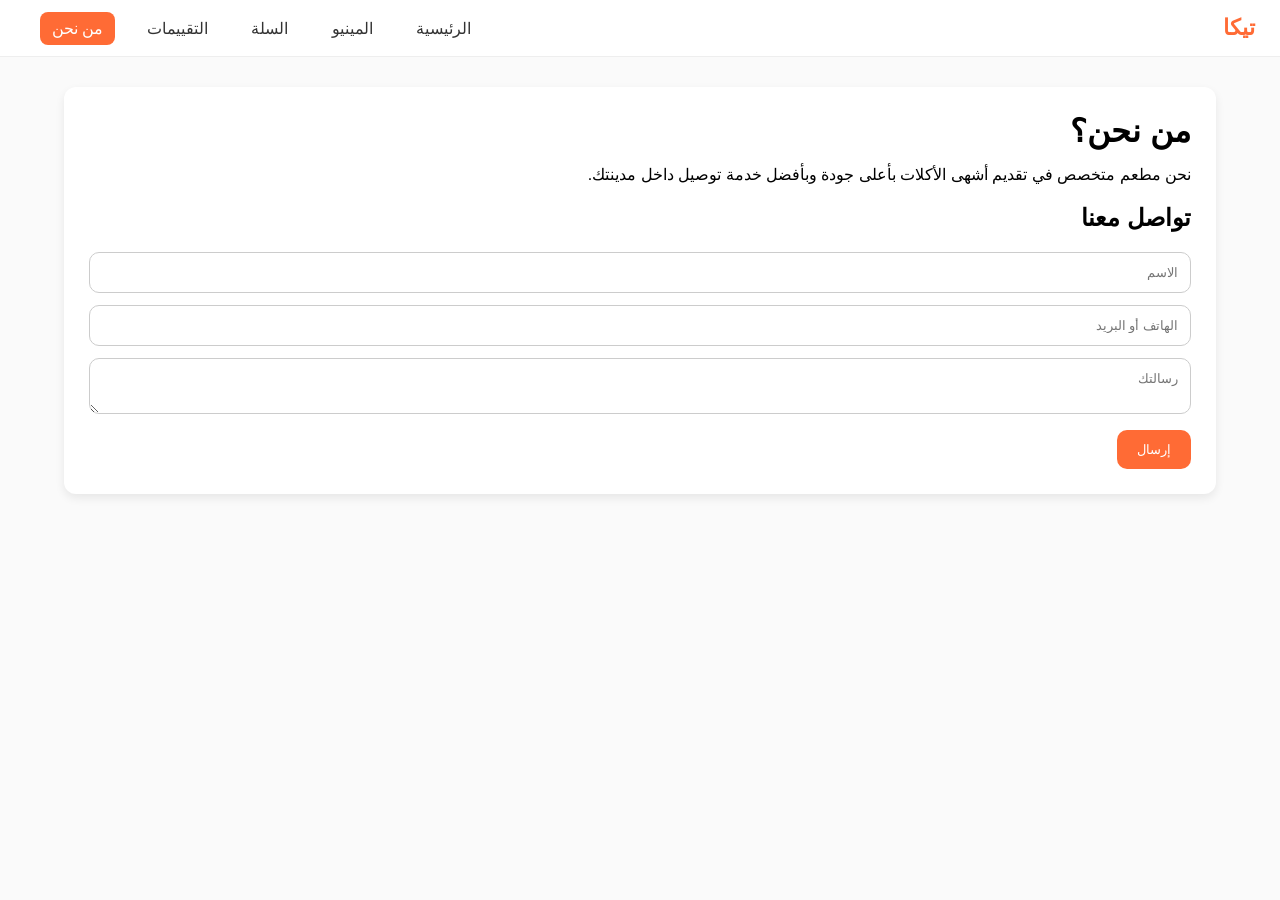
<file: about.html>
<!DOCTYPE html>
  <html lang="ar" dir="rtl">
  <head>
  <meta charset="UTF-8">
  <meta name="viewport" content="width=device-width, initial-scale=1.0">
  <title>من نحن — تيكا</title>

  <style>
  *{margin:0;padding:0;box-sizing:border-box;font-family:'Segoe UI',sans-serif;}
  body{background:#fafafa;}
  header{background:#fff;padding:15px 25px;display:flex;justify-content:space-between;
  align-items:center;border-bottom:1px solid #eee;}
  .logo{font-size:22px;font-weight:700;color:#ff6b35;}
  nav a{text-decoration:none;color:#333;margin-left:15px;padding:8px 12px;border-radius:8px;}
  nav a.active{background:#ff6b35;color:#fff;}
  .container{width:90%;margin:30px auto;background:white;padding:25px;border-radius:12px;
  box-shadow:0 4px 10px rgba(0,0,0,0.08);}
  h1{margin-bottom:15px;}
  form input,form textarea{width:100%;padding:12px;margin-bottom:12px;border-radius:10px;border:1px solid #ccc;}
  button{padding:12px 20px;background:#ff6b35;color:white;border:none;border-radius:10px;}
  </style>
  </head>

  <body>

  <header>
    <div class="logo">تيكا</div>
    <nav>
      <a href="index.html">الرئيسية</a>
      <a href="menu.html">المينيو</a>
      <a href="cart.html">السلة</a>
      <a href="reviews.html">التقييمات</a>
      <a href="about.html" class="active">من نحن</a>
    </nav>
  </header>

  <div class="container">
    <h1>من نحن؟</h1>
    <p style="margin-bottom:15px;">
      نحن مطعم متخصص في تقديم أشهى الأكلات بأعلى جودة وبأفضل خدمة توصيل داخل مدينتك.
    </p>

    <h2 style="margin:20px 0;">تواصل معنا</h2>
    <form>
      <input type="text" placeholder="الاسم">
      <input type="text" placeholder="الهاتف أو البريد">
      <textarea placeholder="رسالتك"></textarea>
      <button>إرسال</button>
    </form>
  </div>

  </body>
  </html>
</file>
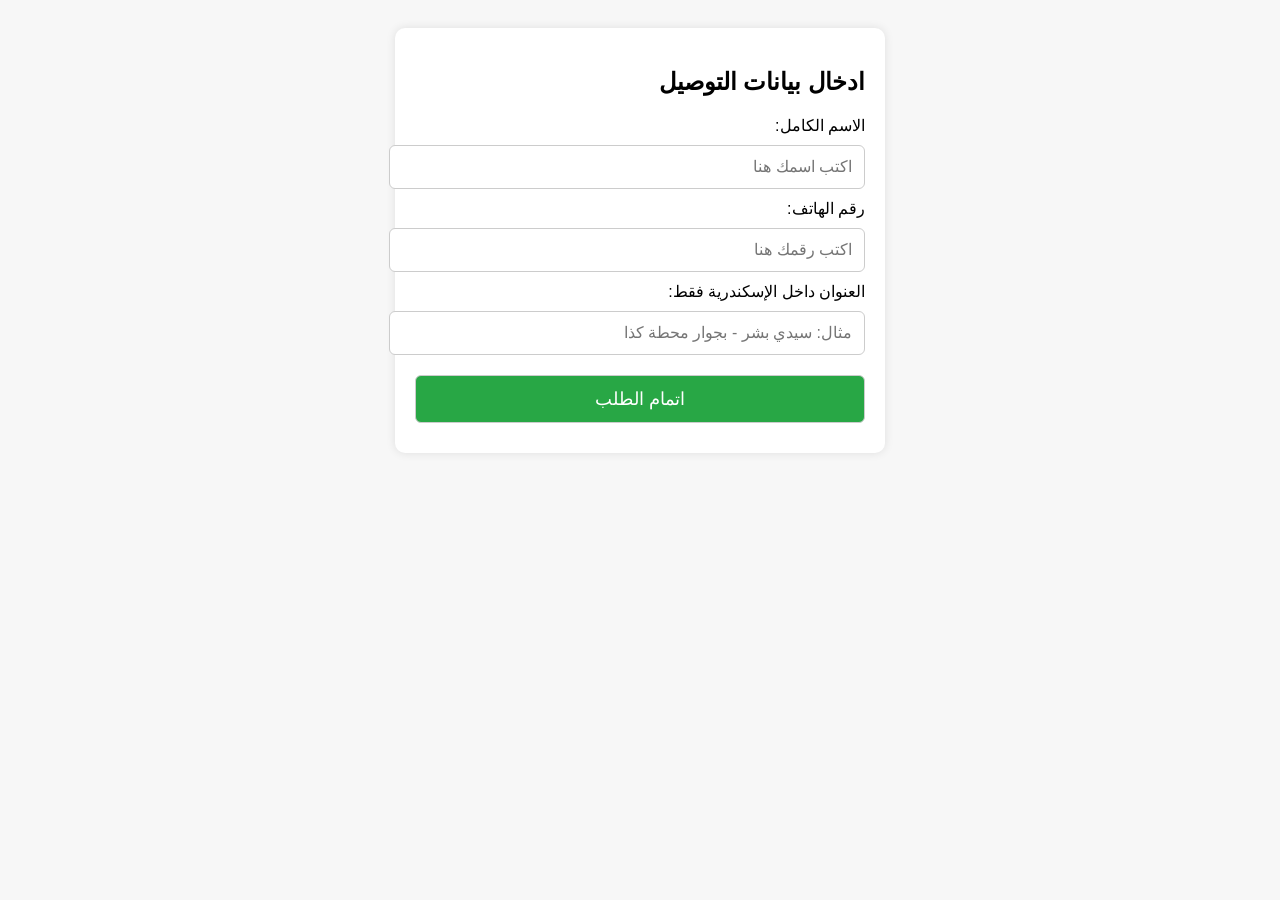
<file: Checkout Page.html>
<!DOCTYPE html>
<html lang="ar" dir="rtl">
<head>
  <meta charset="UTF-8" />
  <title>اتمام الطلب</title>
  <style>
    body {
      font-family: Arial, sans-serif;
      background: #f7f7f7;
      padding: 20px;
    }
    .container {
      max-width: 450px;
      margin: auto;
      background: #fff;
      padding: 20px;
      border-radius: 10px;
      box-shadow: 0 0 10px rgba(0,0,0,0.1);
    }
    input, select, button {
      width: 100%;
      padding: 12px;
      margin: 10px 0;
      border: 1px solid #ccc;
      border-radius: 6px;
      font-size: 16px;
    }
    button {
      background: #28a745;
      color: white;
      cursor: pointer;
      font-size: 18px;
    }
    button:hover {
      background: #218838;
    }
    .error {
      color: red;
      font-size: 14px;
    }
  </style>
</head>
<body>

<div class="container">
  <h2>ادخال بيانات التوصيل</h2>

  <label>الاسم الكامل:</label>
  <input type="text" id="name" placeholder="اكتب اسمك هنا" />

  <label>رقم الهاتف:</label>
  <input type="text" id="phone" placeholder="اكتب رقمك هنا" />

  <label>العنوان داخل الإسكندرية فقط:</label>
  <input type="text" id="address" placeholder="مثال: سيدي بشر - بجوار محطة كذا" />

  <div class="error" id="error"></div>

  <button onclick="confirmOrder()">اتمام الطلب</button>
</div>

<script>
function confirmOrder() {
  let name = document.getElementById("name").value.trim();
  let phone = document.getElementById("phone").value.trim();
  let address = document.getElementById("address").value.trim();
  let errorBox = document.getElementById("error");

  // تحقق من البيانات
  if (name === "" || phone === "" || address === "") {
    errorBox.innerHTML = "من فضلك املأ كل البيانات";
    return;
  }

  if (!phone.match(/^01[0-2,5]{1}[0-9]{8}$/)) {
    errorBox.innerHTML = "رقم الهاتف غير صحيح";
    return;
  }

  if (!address.includes("اسكندري") && !address.includes("الإسكندري")) {
    errorBox.innerHTML = "عذرا.. التوصيل داخل الإسكندرية فقط";
    return;
  }

  // لو كله تمام
  alert("تم استلام طلبك بنجاح! سيتم التواصل معك خلال دقائق للتأكيد.");

  // انتقال لصفحة نجاح وهمية
  window.location.href = "thankyou.html";
}
</script>

</body>
</html>
</file>
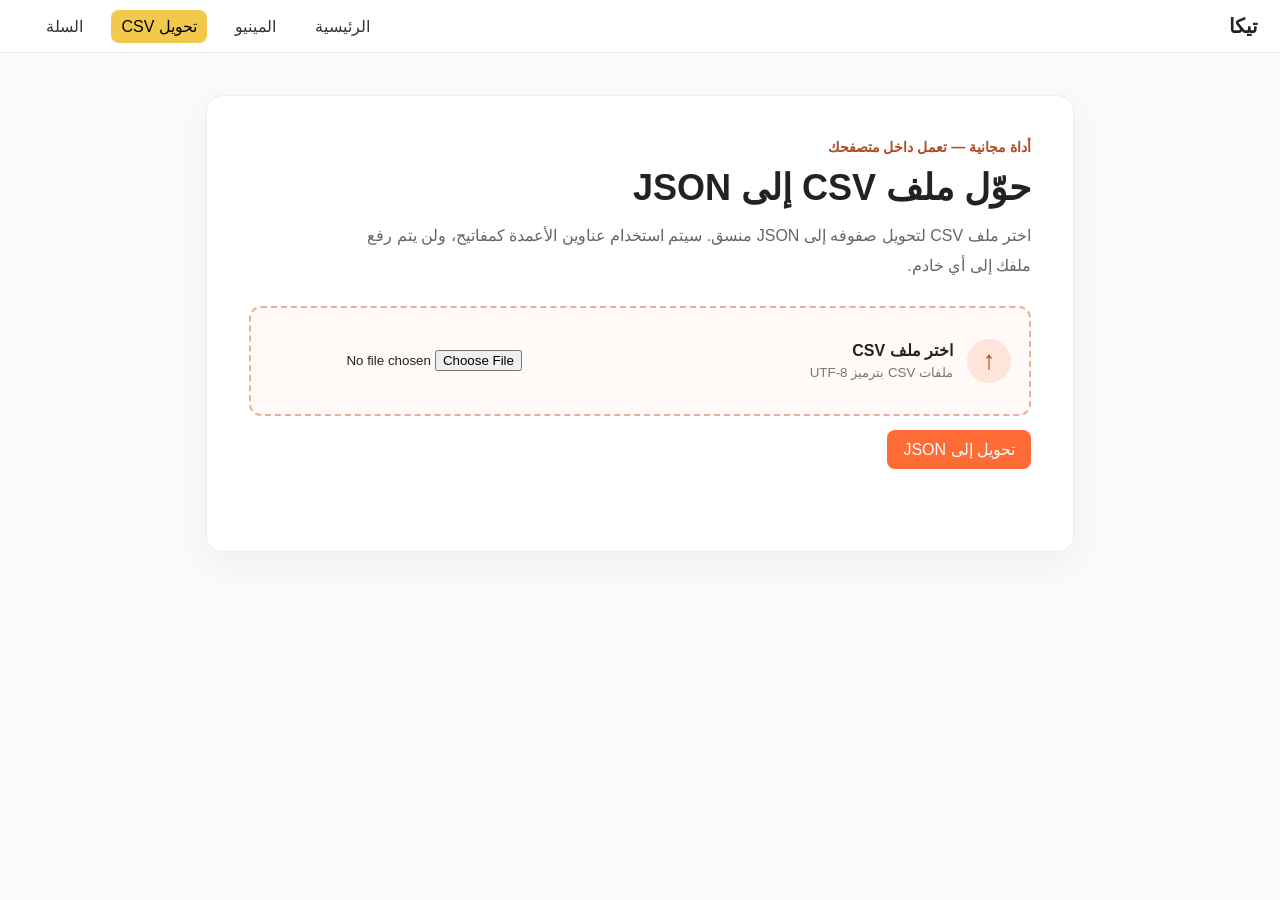
<file: csv-converter.html>
<!DOCTYPE html>
<html lang="ar" dir="rtl">
<head>
  <meta charset="UTF-8">
  <meta name="viewport" content="width=device-width, initial-scale=1.0">
  <title>تحويل CSV إلى JSON — تيكا</title>
  <link rel="stylesheet" href="style.css">
  <script src="csv_converter.js" defer></script>
</head>
<body class="site">
  <header class="site-header">
    <a class="logo" href="index.html">تيكا</a>
    <nav class="nav" aria-label="التنقل الرئيسي">
      <a href="index.html">الرئيسية</a>
      <a href="menu.html">المينيو</a>
      <a class="active" href="csv-converter.html" aria-current="page">تحويل CSV</a>
      <a href="cart.html">السلة</a>
    </nav>
  </header>

  <main class="container csv-converter">
    <section class="converter-card" aria-labelledby="converter-title">
      <span class="converter-eyebrow">أداة مجانية — تعمل داخل متصفحك</span>
      <h1 id="converter-title">حوّل ملف CSV إلى JSON</h1>
      <p class="converter-intro">
        اختر ملف CSV لتحويل صفوفه إلى JSON منسق. سيتم استخدام عناوين الأعمدة كمفاتيح،
        ولن يتم رفع ملفك إلى أي خادم.
      </p>

      <form id="csv-upload-form">
        <label class="file-picker" for="csv-file">
          <span class="file-picker-icon" aria-hidden="true">↑</span>
          <span><strong>اختر ملف CSV</strong><small>ملفات CSV بترميز UTF-8</small></span>
          <input id="csv-file" name="csv-file" type="file" accept=".csv,text/csv" required>
        </label>
        <button class="btn-primary convert-button" type="submit">تحويل إلى JSON</button>
      </form>

      <p id="csv-status" class="csv-status" role="status" aria-live="polite"></p>

      <section id="csv-result" class="csv-result" aria-labelledby="result-title" hidden>
        <div class="result-heading">
          <div>
            <h2 id="result-title">النتيجة</h2>
            <p id="csv-summary"></p>
          </div>
          <button id="download-json" class="btn-primary" type="button" disabled>
            تنزيل ملف JSON
          </button>
        </div>
        <pre id="json-preview" class="json-preview" dir="ltr"></pre>
      </section>
    </section>
  </main>
</body>
</html>
</file>
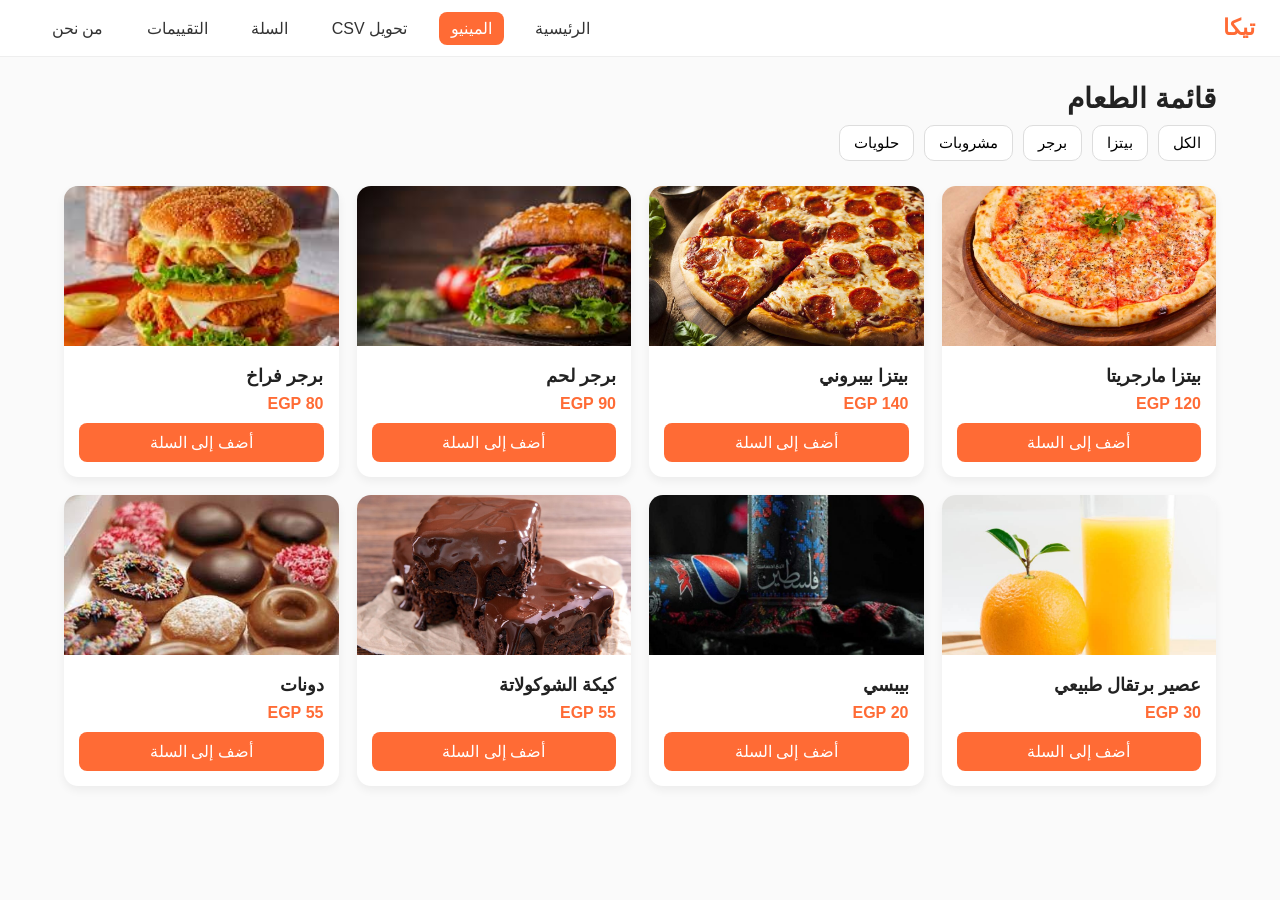
<file: menu.html>
<!DOCTYPE html>
<html lang="ar" dir="rtl">
<head>
<meta charset="UTF-8">
<meta name="viewport" content="width=device-width, initial-scale=1.0">
<title>تيكا — المينيو</title>

<style>
/* -------------------- Reset -------------------- */
*{
  margin:0; padding:0;
  box-sizing:border-box;
  font-family:'Segoe UI', Tahoma, sans-serif;
}
body{
  background:#fafafa;
  color:#222;
}

/* -------------------- Navbar -------------------- */
header{
  background:#ffffff;
  padding:15px 25px;
  display:flex;
  justify-content:space-between;
  align-items:center;
  border-bottom:1px solid #eee;
  position:sticky;
  top:0;
  z-index:20;
}
.logo{
  font-size:22px;
  font-weight:700;
  color:#ff6b35;
}
nav a{
  text-decoration:none;
  color:#333;
  margin-left:15px;
  padding:8px 12px;
  border-radius:8px;
  transition:0.2s ease;
}
nav a:hover{
  background:#f5f5f5;
}
nav a.active{
  background:#ff6b35;
  color:white;
}

/* -------------------- Title -------------------- */
.page-title{
  width:90%;
  margin:25px auto 10px;
  font-size:28px;
  font-weight:700;
}

/* -------------------- Filters -------------------- */
.filters{
  width:90%;
  margin:10px auto 25px;
  display:flex;
  gap:10px;
}
.filters button{
  padding:8px 14px;
  border-radius:10px;
  border:1px solid #ddd;
  background:white;
  cursor:pointer;
  font-size:15px;
  transition:0.2s;
}
.filters button:hover{
  background:#ffe7dc;
  border-color:#ff6b35;
}

/* -------------------- Menu Grid -------------------- */
.menu-grid{
  width:90%;
  margin:0 auto 40px;
  display:grid;
  grid-template-columns:repeat(auto-fill, minmax(230px, 1fr));
  gap:18px;
}
.card{
  background:white;
  border-radius:14px;
  box-shadow:0px 4px 10px rgba(0,0,0,0.06);
  overflow:hidden;
  transition:0.2s ease;
}
.card:hover{
  transform:translateY(-4px);
}
.card img{
  width:100%;
  height:160px;
  object-fit:cover;
}
.card .info{
  padding:15px;
}
.card h3{
  margin-bottom:8px;
  font-size:18px;
}
.price{
  color:#ff6b35;
  font-weight:700;
  margin-bottom:10px;
}
.add-btn{
  background:#ff6b35;
  color:white;
  padding:10px;
  width:100%;
  border-radius:8px;
  text-align:center;
  display:block;
  text-decoration:none;
  cursor:pointer;
}
</style>
</head>

<body>

<!-- -------------------- Navbar -------------------- -->
<header>
  <div class="logo">تيكا</div>
  <nav>
    <a href="index.html">الرئيسية</a>
    <a href="menu.html" class="active">المينيو</a>
    <a href="csv-converter.html">تحويل CSV</a>
    <a href="cart.html">السلة</a>
    <a href="reviews.html">التقييمات</a>
    <a href="about.html">من نحن</a>
  </nav>
</header>

<!-- -------------------- Title -------------------- -->
<h1 class="page-title">قائمة الطعام</h1>

<!-- -------------------- Filters -------------------- -->
<div class="filters">
  <button onclick="filterMenu('all')">الكل</button>
  <button onclick="filterMenu('pizza')">بيتزا</button>
  <button onclick="filterMenu('burger')">برجر</button>
  <button onclick="filterMenu('drink')">مشروبات</button>
  <button onclick="filterMenu('dessert')">حلويات</button>
</div>

<!-- -------------------- Menu Grid -------------------- -->
<div class="menu-grid" id="menuGrid">

  <!-- عنصر طعام (كرّرتهم لك كلهم) -->
  <div class="card pizza" data-name="بيتزا مارجريتا" data-price="120" data-img="image/3452c8720013eddbccdb4d72c81bb2a3b31138e8.jpg">
    <img src="image/3452c8720013eddbccdb4d72c81bb2a3b31138e8.jpg">
    <div class="info">
      <h3>بيتزا مارجريتا</h3>
      <div class="price">120 EGP</div>
      <div class="add-btn" onclick="addToCart(this)">أضف إلى السلة</div>
    </div>
  </div>

  <div class="card pizza" data-name="بيتزا بيبروني" data-price="140" data-img="image/293db6634be1582bae74ec2454f59eca01f3feee.jpg">
    <img src="image/293db6634be1582bae74ec2454f59eca01f3feee.jpg">
    <div class="info">
      <h3>بيتزا بيبروني</h3>
      <div class="price">140 EGP</div>
      <div class="add-btn" onclick="addToCart(this)">أضف إلى السلة</div>
    </div>
  </div>

  <div class="card burger" data-name="برجر لحم" data-price="90" data-img="image/images (1).jpg">
    <img src="image/images (1).jpg">
    <div class="info">
      <h3>برجر لحم</h3>
      <div class="price">90 EGP</div>
      <div class="add-btn" onclick="addToCart(this)">أضف إلى السلة</div>
    </div>
  </div>

  <div class="card burger" data-name="برجر فراخ" data-price="80" data-img="image/images (2).jpg">
    <img src="image/images (2).jpg">
    <div class="info">
      <h3>برجر فراخ</h3>
      <div class="price">80 EGP</div>
      <div class="add-btn" onclick="addToCart(this)">أضف إلى السلة</div>
    </div>
  </div>

  <div class="card drink" data-name="عصير برتقال طبيعي" data-price="30" data-img="image/DrAxeOrangeJuiceThumbnail.jpg">
    <img src="image/DrAxeOrangeJuiceThumbnail.jpg">
    <div class="info">
      <h3>عصير برتقال طبيعي</h3>
      <div class="price">30 EGP</div>
      <div class="add-btn" onclick="addToCart(this)">أضف إلى السلة</div>
    </div>
  </div>

  <div class="card drink" data-name="بيبسي" data-price="20" data-img="image/5656588.jpg">
    <img src="image/5656588.jpg">
    <div class="info">
      <h3>بيبسي</h3>
      <div class="price">20 EGP</div>
      <div class="add-btn" onclick="addToCart(this)">أضف إلى السلة</div>
    </div>
  </div>

  <div class="card dessert" data-name="كيكة الشوكولاتة" data-price="55" data-img="image/ramadanrecipe_recipe_1192_38863635ef6-3c3a-425b-ac37-11051c6cbf18.jpg">
    <img src="image/ramadanrecipe_recipe_1192_38863635ef6-3c3a-425b-ac37-11051c6cbf18.jpg">
    <div class="info">
      <h3>كيكة الشوكولاتة</h3>
      <div class="price">55 EGP</div>
      <div class="add-btn" onclick="addToCart(this)">أضف إلى السلة</div>
    </div>
  </div>

  <div class="card dessert" data-name="دونات" data-price="55" data-img="image/5706317e05c640795925c3d64e0de61476d03fce.jpg">
    <img src="image/5706317e05c640795925c3d64e0de61476d03fce.jpg">
    <div class="info">
      <h3>دونات</h3>
      <div class="price">55 EGP</div>
      <div class="add-btn" onclick="addToCart(this)">أضف إلى السلة</div>
    </div>
  </div>

</div>

<!-- -------------------- Filtering + Cart Script -------------------- -->
<script>
function filterMenu(cat){
  const items = document.querySelectorAll('.card');
  items.forEach(item=>{
    if(cat === 'all'){
      item.style.display = 'block';
    }else{
      item.style.display = item.classList.contains(cat) ? 'block' : 'none';
    }
  });
}

/* ------------ Add to Cart ------------ */
function addToCart(btn){
  const card = btn.closest(".card");

  const item = {
    name: card.dataset.name,
    price: Number(card.dataset.price),
    img: card.dataset.img,
    qty: 1
  };

  let cart = JSON.parse(localStorage.getItem("cart")) || [];

  const exists = cart.find(i => i.name === item.name);
  if(exists){
    exists.qty += 1;
  }else{
    cart.push(item);
  }

  localStorage.setItem("cart", JSON.stringify(cart));

  window.location.href = "cart.html";
}
</script>

</body>
</html>
</file>
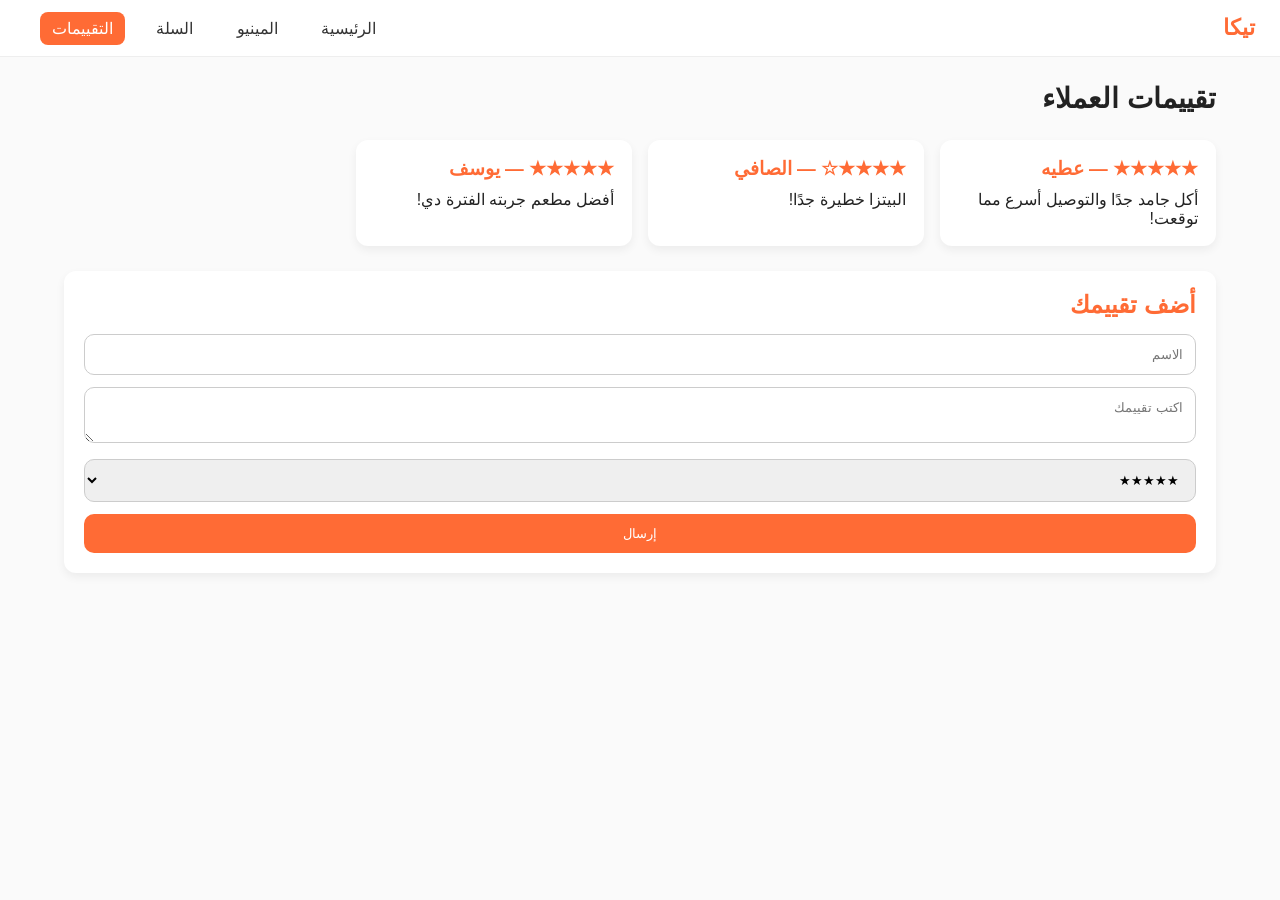
<file: reviews.html>
<!DOCTYPE html>
<html lang="ar" dir="rtl">
<head>
<meta charset="UTF-8">
<meta name="viewport" content="width=device-width, initial-scale=1.0">
<title>التقييمات — تيكا</title>

<style>
/* -------------------- Reset -------------------- */
*{
  margin:0; padding:0;
  box-sizing:border-box;
  font-family:'Segoe UI', Tahoma, sans-serif;
}
body{
  background:#fafafa;
  color:#222;
}

/* -------------------- Navbar -------------------- */
header{
  background:#ffffff;
  padding:15px 25px;
  display:flex;
  justify-content:space-between;
  align-items:center;
  border-bottom:1px solid #eee;
}
.logo{
  font-size:22px;
  font-weight:700;
  color:#ff6b35;
}
nav a{
  text-decoration:none;
  color:#333;
  margin-left:15px;
  padding:8px 12px;
  border-radius:8px;
}
nav a.active{
  background:#ff6b35;
  color:white;
}

/* -------------------- Title -------------------- */
.page-title{
  width:90%;
  margin:25px auto;
  font-size:28px;
  font-weight:700;
}

/* -------------------- Reviews Grid -------------------- */
.reviews{
  width:90%;
  margin:20px auto;
  display:grid;
  grid-template-columns:repeat(auto-fill,minmax(250px,1fr));
  gap:16px;
}
.card{
  background:white;
  padding:18px;
  border-radius:12px;
  box-shadow:0 4px 10px rgba(0,0,0,0.06);
}
.card h3{
  margin-bottom:10px;
  color:#ff6b35;
}

/* -------------------- Review Form -------------------- */
form{
  width:90%;
  margin:25px auto;
  background:white;
  padding:20px;
  border-radius:12px;
  box-shadow:0 4px 10px rgba(0,0,0,0.06);
}
input,textarea,select{
  width:100%;
  padding:12px;
  margin-bottom:12px;
  border:1px solid #ccc;
  border-radius:10px;
}
button{
  padding:12px 18px;
  background:#ff6b35;
  color:white;
  border:none;
  border-radius:10px;
  cursor:pointer;
  width:100%;
}
button:hover{
  background:#e55d2e;
}

/* -------------------- Responsive -------------------- */
@media(max-width:600px){
  .page-title{font-size:24px;}
}
</style>
</head>

<body>

<header>
  <div class="logo">تيكا</div>
  <nav>
    <a href="index.html">الرئيسية</a>
    <a href="menu.html">المينيو</a>
    <a href="cart.html">السلة</a>
    <a href="reviews.html" class="active">التقييمات</a>
  </nav>
</header>

<h1 class="page-title">تقييمات العملاء</h1>

<div class="reviews">
  <div class="card">
    <h3>★★★★★ — عطيه</h3>
    <p>أكل جامد جدًا والتوصيل أسرع مما توقعت!</p>
  </div>

  <div class="card">
    <h3>★★★★☆ — الصافي</h3>
    <p>البيتزا خطيرة جدًا!</p>
  </div>

  <div class="card">
    <h3>★★★★★ — يوسف</h3>
    <p>أفضل مطعم جربته الفترة دي!</p>
  </div>
</div>

<form>
  <h2 style="margin-bottom:15px;color:#ff6b35;">أضف تقييمك</h2>
  <input type="text" placeholder="الاسم" required>
  <textarea placeholder="اكتب تقييمك" required></textarea>
  <select>
    <option>★★★★★</option>
    <option>★★★★☆</option>
    <option>★★★☆☆</option>
    <option>★★☆☆☆</option>
    <option>★☆☆☆☆</option>
  </select>
  <button type="submit">إرسال</button>
</form>

</body>
</html>
</file>
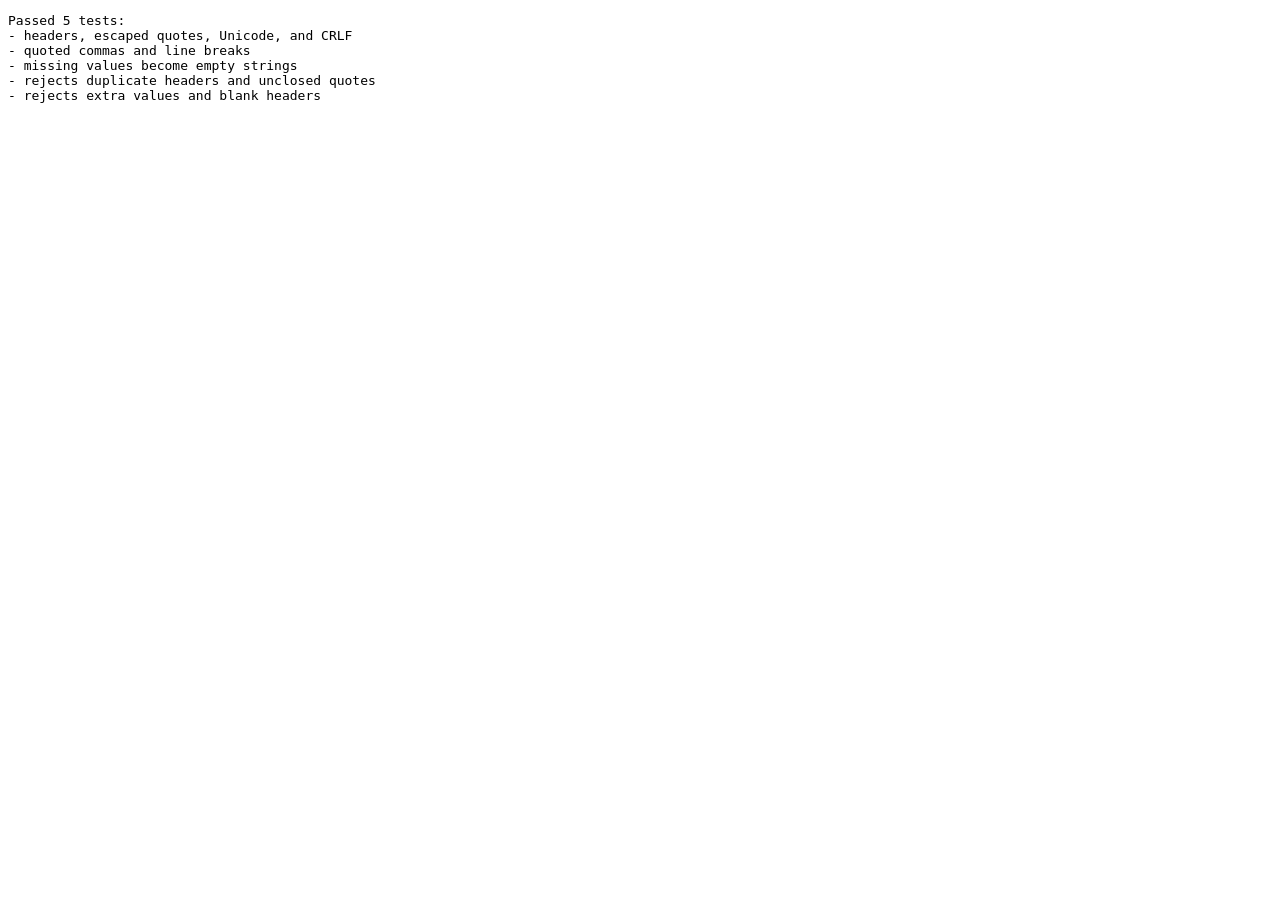
<file: tests/csv_converter_tests.html>
<!DOCTYPE html>
<html lang="en">
<meta charset="UTF-8">
<title>CSV converter tests</title>
<body>
  <pre id="results">Running tests...</pre>
  <script src="../csv_converter.js"></script>
  <script>
    const passed = [];
    function test(name, callback) {
      callback();
      passed.push(name);
    }
    function assert(condition, message) {
      if (!condition) throw new Error(message);
    }
    function equal(actual, expected, message) {
      assert(JSON.stringify(actual) === JSON.stringify(expected), message);
    }
    test('headers, escaped quotes, Unicode, and CRLF', function () {
      const parsed = CsvConverter.parseCsv(
        '\uFEFFname,city,note\r\n"Ada Lovelace","München & 東京","says ""hello"""\r\n'
      );
      equal(parsed.headers, ['name', 'city', 'note'], 'Headers were not parsed.');
      equal(parsed.rows, [{
        name: 'Ada Lovelace',
        city: 'München & 東京',
        note: 'says "hello"'
      }], 'Quoted values or Unicode were not preserved.');
    });
    test('quoted commas and line breaks', function () {
      const parsed = CsvConverter.parseCsv('id,description\n1,"first, line\nsecond line"\n');
      equal(parsed.rows[0], { id: '1', description: 'first, line\nsecond line' },
        'Quoted comma or newline was not preserved.');
    });
    test('missing values become empty strings', function () {
      const parsed = CsvConverter.parseCsv('a,b\n1\n');
      equal(parsed.rows[0], { a: '1', b: '' }, 'Missing value was not filled.');
    });
    test('rejects duplicate headers and unclosed quotes', function () {
      let duplicateRejected = false;
      let quoteRejected = false;
      let invalidQuotePlacementRejected = false;
      try { CsvConverter.parseCsv('a,a\n1,2'); } catch (error) { duplicateRejected = true; }
      try { CsvConverter.parseCsv('a\n"unfinished'); } catch (error) { quoteRejected = true; }
      try { CsvConverter.parseCsv('a\n"quoted"x'); } catch (error) {
        invalidQuotePlacementRejected = true;
      }
      assert(duplicateRejected && quoteRejected && invalidQuotePlacementRejected,
        'Malformed CSV was not rejected.');
    });
    test('rejects extra values and blank headers', function () {
      let extraValueRejected = false;
      let blankHeaderRejected = false;
      try { CsvConverter.parseCsv('a\n1,2'); } catch (error) { extraValueRejected = true; }
      try { CsvConverter.parseCsv('a,\n1,2'); } catch (error) { blankHeaderRejected = true; }
      assert(extraValueRejected && blankHeaderRejected, 'Invalid columns were not rejected.');
    });
    document.getElementById('results').textContent =
      'Passed ' + passed.length + ' tests:\n- ' + passed.join('\n- ');
  </script>
</body>
</html>
</file>
<file: style.css>
/* بسيط ونظيف — responsive layout */
/* Reset */
* {box-sizing: border-box; margin:0; padding:0; font-family: "Segoe UI", Tahoma, sans-serif;}
body.site {background:#fafafa; color:#222;}

/* Header */
.site-header{
  display:flex; align-items:center; justify-content:space-between;
  padding:14px 22px; background: #fff; border-bottom:1px solid #eee;
  position:sticky; top:0; z-index:10;
}
.logo{font-weight:700; font-size:20px;}
.nav a{margin-left:14px; text-decoration:none; color:#333; padding:8px 10px; border-radius:8px;}
.nav a.active{background:#f2c94c; color:#000;}
.nav a:hover{background:#f7f7f7;}
.logo{text-decoration:none;color:inherit;}

.badge{background:#e74c3c;color:#fff;padding:2px 8px;border-radius:12px;font-size:12px; margin-right:6px;}

/* Hero */
.hero{display:flex; gap:20px; align-items:center; padding:30px; background:#fff; margin:18px; border-radius:12px; overflow:hidden;}
.hero-image img{width:420px; height:260px; object-fit:cover; border-radius:10px;}
.hero-text h1{font-size:32px; margin-bottom:8px;}
.btn-primary{background:#ff6b35;color:#fff;padding:10px 16px;border:none;border-radius:8px;text-decoration:none;display:inline-block;cursor:pointer;}
.btn-outline{background:transparent;border:2px solid #ff6b35;color:#ff6b35;padding:8px 12px;border-radius:8px;text-decoration:none;cursor:pointer;}

/* Features */
.features{display:flex; gap:12px; justify-content:space-around; margin:18px;}
.feature-card{background:#fff;padding:18px;border-radius:10px;flex:1;text-align:center;border:1px solid #f0f0f0;}

/* Container */
.container{max-width:1100px;margin:20px auto;padding:0 16px;}
.menu-filters{display:flex; gap:8px; margin:10px 0;}
.filter-btn{padding:8px 12px;border-radius:8px;border:1px solid #ddd;background:#fff;cursor:pointer;}
.menu-grid{display:grid; grid-template-columns:repeat(auto-fill, minmax(220px, 1fr)); gap:16px; margin-top:14px;}
.menu-item{background:#fff;border-radius:10px;padding:12px;border:1px solid #eee; display:flex; flex-direction:column; gap:8px;}
.menu-item img{width:100%; height:140px; object-fit:cover; border-radius:8px;}
.item-meta{display:flex; justify-content:space-between; align-items:center;}
.item-meta .price{font-weight:700;}

/* Cart */
#cart-list .cart-row{display:flex; gap:12px; background:#fff;padding:12px;border-radius:10px;margin-bottom:10px; align-items:center;}
.cart-row img{width:80px;height:60px;object-fit:cover;border-radius:6px;}
.cart-summary{background:#fff;padding:12px;border-radius:10px;margin-top:12px;border:1px solid #eee;}
.cart-actions{display:flex; gap:8px; margin-top:10px;}

/* Reviews */
.reviews-list{display:grid; grid-template-columns:repeat(auto-fill, minmax(240px,1fr)); gap:12px;}
.review-card{background:#fff;padding:12px;border-radius:10px;border:1px solid #eee;}

/* Auth & Dashboard */
.auth-page{display:flex; justify-content:center; align-items:center; height:70vh;}
.auth-card{background:#fff;padding:20px;border-radius:10px;width:320px;border:1px solid #eee;}
.auth-card input{width:100%;padding:10px;margin-bottom:10px;border-radius:8px;border:1px solid #ddd;}

/* Tracking */
.tracking-box{display:flex; gap:8px; align-items:center; margin-bottom:18px;}
.track-result{background:#fff;padding:14px;border-radius:10px;border:1px solid #eee;}
.status-bar{display:flex; gap:10px; align-items:center;}
.status-step{flex:1;padding:10px;border-radius:8px;background:#f8f8f8;text-align:center;}

/* Dashboard layout */
.dashboard{display:flex; gap:16px;}
.sidebar{width:200px;background:#fff;padding:12px;border-radius:10px;border:1px solid #eee;}
.dash-content{flex:1;}

/* Misc */
.container h1{margin:8px 0 12px;}
.placeholder-chart{height:180px;background:#fff;border-radius:10px;border:1px dashed #ddd;display:flex;justify-content:center;align-items:center;color:#999;}
input, textarea, select{font-family:inherit;}

/* CSV to JSON converter */
.csv-converter{max-width:900px;margin-top:42px;margin-bottom:42px;}
.converter-card{background:#fff;border:1px solid #eee;border-radius:16px;padding:clamp(20px,5vw,42px);box-shadow:0 12px 35px rgba(34,34,34,.05);}
.converter-eyebrow{display:inline-block;color:#b04a22;font-size:14px;font-weight:700;margin-bottom:12px;}
.converter-card h1{font-size:clamp(26px,4vw,36px);margin:0 0 12px;}
.converter-intro{color:#666;line-height:1.9;margin-bottom:24px;max-width:680px;}
.file-picker{min-height:110px;border:2px dashed #e2b29f;border-radius:12px;background:#fffaf7;display:flex;align-items:center;gap:14px;padding:18px;cursor:pointer;}
.file-picker-icon{width:44px;height:44px;border-radius:50%;background:#ffe5d9;color:#b04a22;display:grid;place-items:center;font-size:26px;font-weight:700;}
.file-picker strong,.file-picker small{display:block;}
.file-picker small{margin-top:5px;color:#777;}
.file-picker input{display:block;max-width:100%;margin-right:auto;}
.convert-button{margin-top:14px;font:inherit;}
.csv-status{min-height:26px;margin-top:14px;color:#555;line-height:1.7;}
.csv-result{margin-top:20px;border-top:1px solid #eee;padding-top:20px;}
.result-heading{display:flex;justify-content:space-between;align-items:center;gap:16px;margin-bottom:12px;}
.result-heading h2{font-size:22px;margin-bottom:5px;}
.result-heading p{color:#666;font-size:14px;}
#download-json{font:inherit;white-space:nowrap;}
#download-json:disabled{opacity:.55;cursor:not-allowed;}
.json-preview{max-height:420px;overflow:auto;background:#20242c;color:#f5f5f5;border-radius:10px;padding:18px;font:14px/1.6 Consolas,Monaco,monospace;text-align:left;white-space:pre-wrap;overflow-wrap:anywhere;}

/* Responsive */
@media (max-width:880px){
  .hero{flex-direction:column;}
  .hero-image img{width:100%; height:200px;}
  .nav{display:flex; flex-wrap:wrap; gap:6px;}
  .sidebar{display:none;}
  .menu-grid{grid-template-columns:repeat(auto-fill, minmax(180px,1fr));}
}
@media (max-width:560px){
  .site-header{align-items:flex-start;gap:10px;flex-direction:column;}
  .result-heading{align-items:stretch;flex-direction:column;}
  .file-picker{align-items:flex-start;flex-wrap:wrap;}
  .file-picker input{width:100%;margin:0;}
}
</file>
